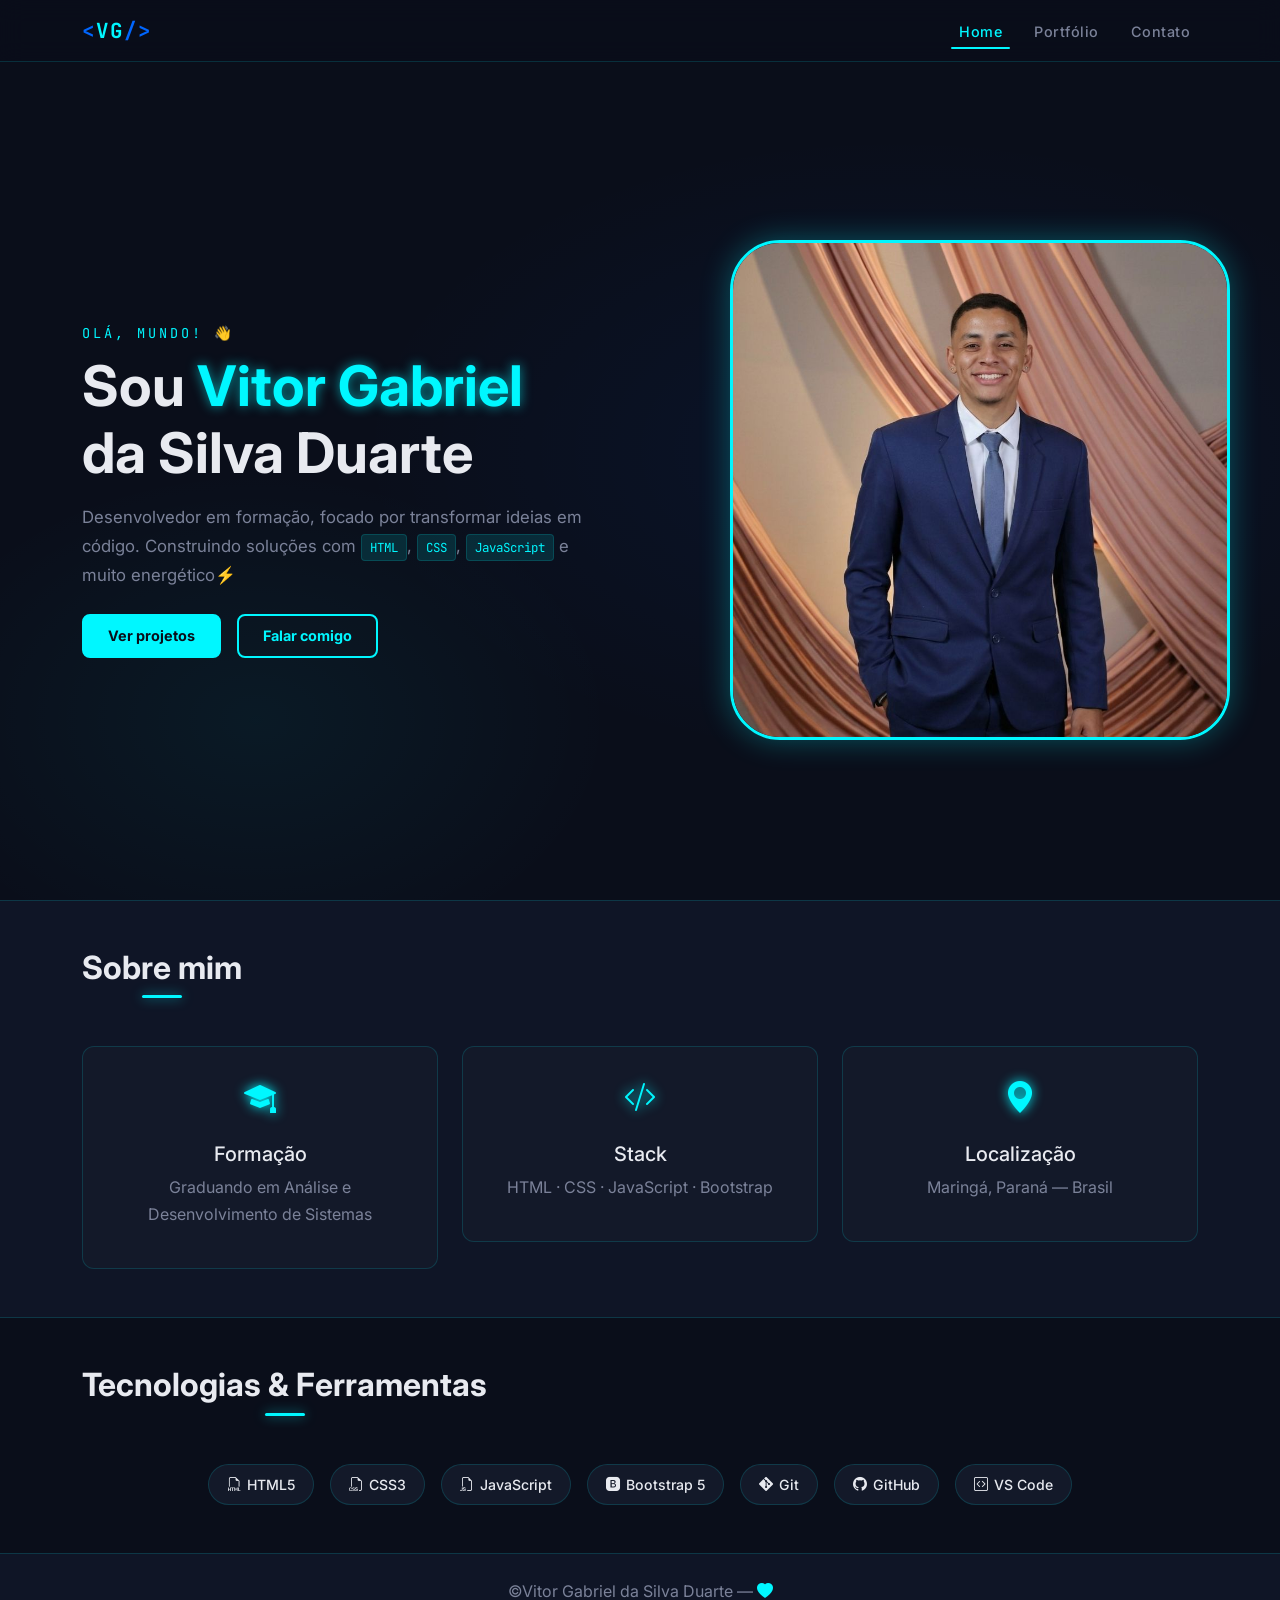
<file: index.html>
<!DOCTYPE html>
<html lang="pt-BR">
<head>
  <meta charset="UTF-8" />
  <meta name="viewport" content="width=device-width, initial-scale=1.0" />
  <title>Vitor Gabriel | Dev</title>
  <link href="https://cdn.jsdelivr.net/npm/bootstrap@5.3.3/dist/css/bootstrap.min.css" rel="stylesheet" />
  <link href="https://cdn.jsdelivr.net/npm/bootstrap-icons@1.11.3/font/bootstrap-icons.min.css" rel="stylesheet" />
  <link href="https://fonts.googleapis.com/css2?family=JetBrains+Mono:wght@400;700&family=Inter:wght@300;400;600;700&display=swap" rel="stylesheet" />
  <link rel="stylesheet" href="css/style.css" />
</head>
<body>


  <nav class="navbar navbar-expand-lg navbar-dark fixed-top" id="mainNav">
    <div class="container">
      <a class="navbar-brand fw-bold" href="index.html">
        <span class="brand-bracket">&lt;</span>VG<span class="brand-bracket">/&gt;</span>
      </a>
      <button class="navbar-toggler border-0" type="button" data-bs-toggle="collapse" data-bs-target="#navMenu">
        <span class="navbar-toggler-icon"></span>
      </button>
      <div class="collapse navbar-collapse" id="navMenu">
        <ul class="navbar-nav ms-auto gap-lg-3">
          <li class="nav-item"><a class="nav-link active" href="index.html">Home</a></li>
          <li class="nav-item"><a class="nav-link" href="pages/portfolio.html">Portfólio</a></li>
          <li class="nav-item"><a class="nav-link" href="pages/contato.html">Contato</a></li>
        </ul>
      </div>
    </div>
  </nav>


  <section class="hero d-flex align-items-center min-vh-100">
    <div class="container">
      <div class="row align-items-center g-5">

        <div class="col-lg-7">
          <p class="hero-eyebrow mb-2">Olá, mundo! 👋</p>
          <h1 class="hero-title mb-3">
            Sou <span class="neon-text">Vitor Gabriel</span><br />
            da Silva Duarte
          </h1>
          <p class="hero-sub mb-4">
            Desenvolvedor em formação, focado por transformar ideias em código.
            Construindo soluções com <span class="tag-inline">HTML</span>,
            <span class="tag-inline">CSS</span>,
            <span class="tag-inline">JavaScript</span> e muito energético⚡
          </p>
          <div class="d-flex flex-wrap gap-3">
            <a href="pages/portfolio.html" class="btn btn-neon">Ver projetos</a>
            <a href="pages/contato.html" class="btn btn-outline-neon">Falar comigo</a>
          </div>
        </div>

      
        <div class="col-lg-5 d-flex justify-content-center">
          <div class="foto-perfil">
            <img src="img/foto.jpg" alt="Vitor Gabriel" class="img-perfil" />
          </div>
        </div>

      </div>
    </div>
  </section>

  <section class="section-about py-5" id="sobre">
    <div class="container">
      <h2 class="section-title text-center mb-5">Sobre mim</h2>
      <div class="row g-4 justify-content-center">
        <div class="col-md-4">
          <div class="info-card text-center p-4">
            <i class="bi bi-mortarboard-fill neon-icon mb-3"></i>
            <h5>Formação</h5>
            <p class="text-muted-light">Graduando em Análise e Desenvolvimento de Sistemas</p>
          </div>
        </div>
        <div class="col-md-4">
          <div class="info-card text-center p-4">
            <i class="bi bi-code-slash neon-icon mb-3"></i>
            <h5>Stack</h5>
            <p class="text-muted-light">HTML · CSS · JavaScript · Bootstrap</p>
          </div>
        </div>
        <div class="col-md-4">
          <div class="info-card text-center p-4">
            <i class="bi bi-geo-alt-fill neon-icon mb-3"></i>
            <h5>Localização</h5>
            <p class="text-muted-light">Maringá, Paraná — Brasil</p>
          </div>
        </div>
      </div>
    </div>
  </section>

 
  <section class="section-tech py-5">
    <div class="container">
      <h2 class="section-title text-center mb-5">Tecnologias & Ferramentas</h2>
      <div class="d-flex flex-wrap justify-content-center gap-3">
        <span class="tech-badge"><i class="bi bi-filetype-html"></i> HTML5</span>
        <span class="tech-badge"><i class="bi bi-filetype-css"></i> CSS3</span>
        <span class="tech-badge"><i class="bi bi-filetype-js"></i> JavaScript</span>
        <span class="tech-badge"><i class="bi bi-bootstrap-fill"></i> Bootstrap 5</span>
        <span class="tech-badge"><i class="bi bi-git"></i> Git</span>
        <span class="tech-badge"><i class="bi bi-github"></i> GitHub</span>
        <span class="tech-badge"><i class="bi bi-code-square"></i> VS Code</span>
      </div>
    </div>
  </section>


  <footer class="footer py-4 text-center">
    <p class="mb-0 text-muted-light">
      &copy;Vitor Gabriel da Silva Duarte &mdash; 
      <i class="bi bi-heart-fill" style="color:#00f7ff"></i> 
    </p>
  </footer>

  <script src="https://cdn.jsdelivr.net/npm/bootstrap@5.3.3/dist/js/bootstrap.bundle.min.js"></script>
  <script src="js/main.js"></script>
</body>
</html>
</file>
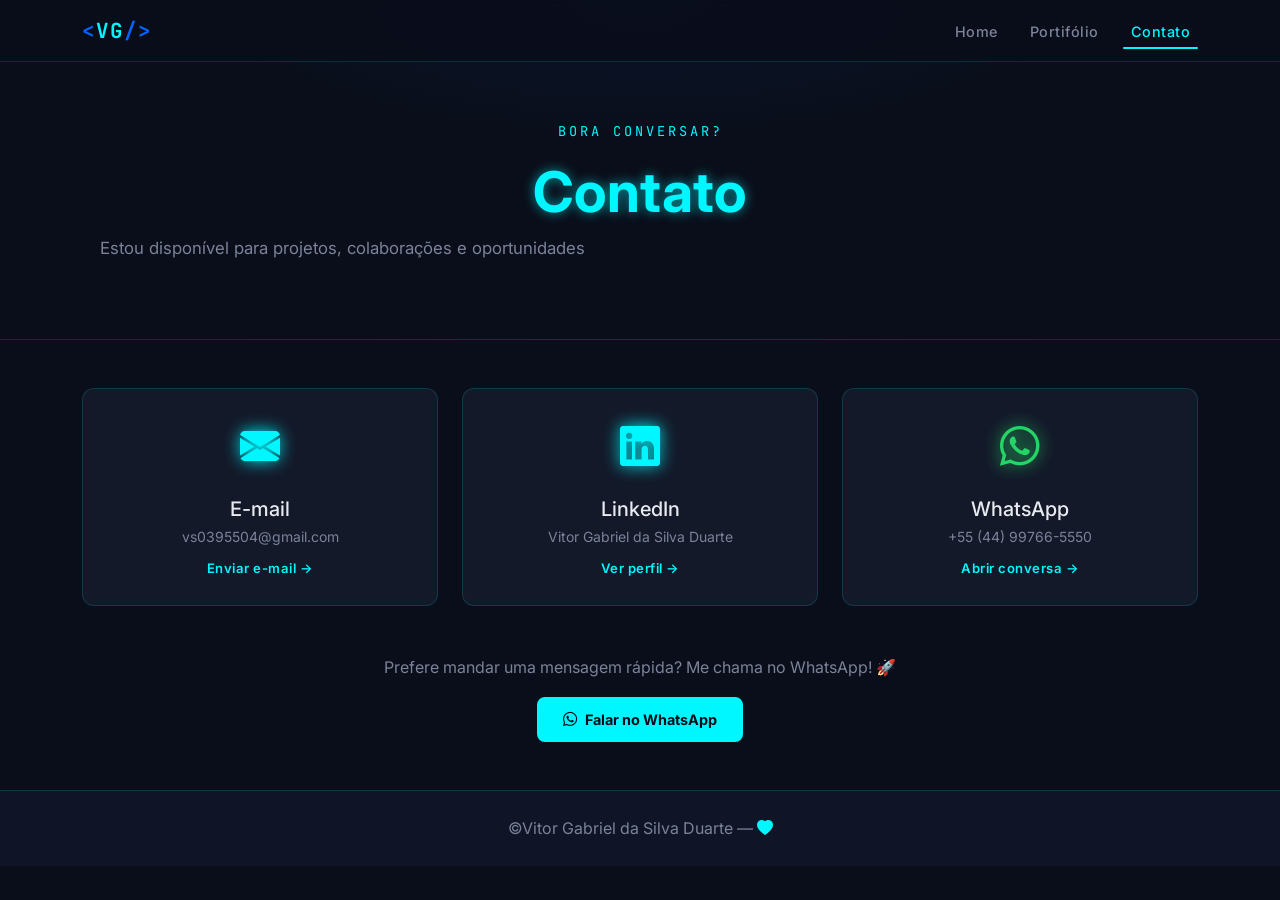
<file: pages/contato.html>
<!DOCTYPE html>
<html lang="pt-BR">

<head>
    <meta charset="UTF-8" />
    <meta name="viewport" content="width=device-width, initial-scale=1.0" />
    <title>Contato | Vitor Gabriel</title>

    <link href="https://cdn.jsdelivr.net/npm/bootstrap@5.3.3/dist/css/bootstrap.min.css" rel="stylesheet" />
    <link href="https://cdn.jsdelivr.net/npm/bootstrap-icons@1.11.3/font/bootstrap-icons.min.css" rel="stylesheet" />
    <link
        href="https://fonts.googleapis.com/css2?family=JetBrains+Mono:wght@400;700&family=Inter:wght@300;400;600;700&display=swap"
        rel="stylesheet" />
    <link rel="stylesheet" href="../css/style.css" />
</head>

<body>

    <nav class="navbar navbar-expand-lg navbar-dark fixed-top" id="mainNav">
        <div class="container">
            <a class="navbar-brand fw-bold" href="../index.html">
                <span class="brand-bracket">&lt;</span>VG<span class="brand-bracket">/&gt;</span>
            </a>
            <button class="navbar-toggler border-0" type="button" data-bs-toggle="collapse" data-bs-target="#navMenu">
                <span class="navbar-toggler-icon"></span>
            </button>
            <div class="collapse navbar-collapse" id="navMenu">
                <ul class="navbar-nav ms-auto gap-lg-3">
                    <li class="nav-item"><a class="nav-link" href="../index.html">Home</a></li>
                    <li class="nav-item"><a class="nav-link" href="portfolio.html">Portifólio</a></li>
                    <li class="nav-item"><a class="nav-link active" href="contato.html">Contato</a></li>
                </ul>
            </div>
        </div>
    </nav>

    <section class="page-header d-flex align-items-center">
        <div class="container text-center">
            <p class="hero-eyebrow">Bora conversar?</p>
            <h1 class="hero-title"><span class="neon-text">Contato</span></h1>
            <p class="hero-sub">Estou disponível para projetos, colaborações e oportunidades</p>
        </div>
    </section>

    <section class="py-5">
        <div class="container">
            <div class="row g-4 justify-content-center">


                <div class="col-md-6 col-lg-4">
                    <a href="mailto:vs0395504@gmail.com"
                        class="contact-card text-decoration-none d-block p-4 text-center">
                        <div class="contact-icon mb-3"><i class="bi bi-envelope-fill"></i></div>
                        <h5 class="mb-1">E-mail</h5>
                        <p class="text-muted-light small mb-0">vs0395504@gmail.com</p>
                        <span class="contact-action mt-2 d-inline-block">Enviar e-mail →</span>
                    </a>
                </div>


                <div class="col-md-6 col-lg-4">
                    <a href="https://www.linkedin.com/in/seu-perfil" target="_blank" rel="noopener noreferrer"
                        class="contact-card text-decoration-none d-block p-4 text-center">
                        <div class="contact-icon mb-3"><i class="bi bi-linkedin"></i></div>
                        <h5 class="mb-1">LinkedIn</h5>
                        <p class="text-muted-light small mb-0">Vitor Gabriel da Silva Duarte</p>
                        <span class="contact-action mt-2 d-inline-block">Ver perfil →</span>
                    </a>
                </div>


                <div class="col-md-6 col-lg-4">
                    <a href="https://wa.me/5544997665550" target="_blank" rel="noopener noreferrer"
                        class="contact-card text-decoration-none d-block p-4 text-center">
                        <div class="contact-icon contact-icon--whatsapp mb-3"><i class="bi bi-whatsapp"></i></div>
                        <h5 class="mb-1">WhatsApp</h5>
                        <p class="text-muted-light small mb-0">+55 (44) 99766-5550</p>
                        <span class="contact-action mt-2 d-inline-block">Abrir conversa →</span>
                    </a>
                </div>

            </div>

            <div class="text-center mt-5">
                <p class="text-muted-light">Prefere mandar uma mensagem rápida? Me chama no WhatsApp! 🚀</p>
                <a href="https://wa.me/5544997665550?text=Ol%C3%A1%2C%20Vitor!%20Vi%20seu%20portf%C3%B3lio%20e%20quero%20conversar."
                    target="_blank" rel="noopener noreferrer" class="btn btn-neon">
                    <i class="bi bi-whatsapp me-2"></i>Falar no WhatsApp
                </a>
            </div>
        </div>
    </section>

    <footer class="footer py-4 text-center">
        <p class="mb-0 text-muted-light">
            &copy;Vitor Gabriel da Silva Duarte &mdash;
            <i class="bi bi-heart-fill" style="color:#00f7ff"></i>
        </p>
    </footer>

    <script src="https://cdn.jsdelivr.net/npm/bootstrap@5.3.3/dist/js/bootstrap.bundle.min.js"></script>
    <script src="../js/main.js"></script>
</body>

</html>
</file>
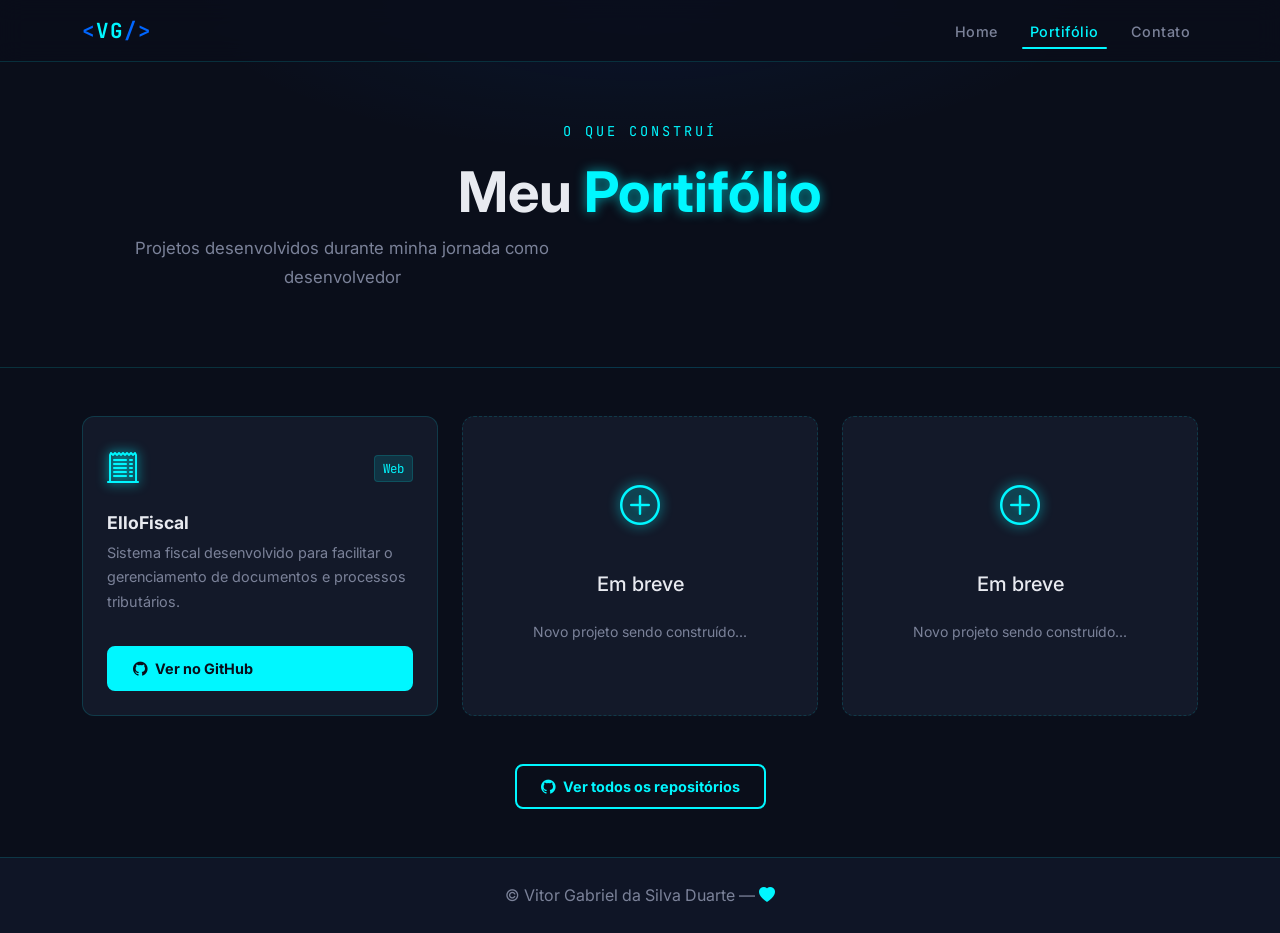
<file: pages/portfolio.html>
<!DOCTYPE html>
<html lang="pt-BR">

<head>
    <meta charset="UTF-8" />
    <meta name="viewport" content="width=device-width, initial-scale=1.0" />
    <title>Portifólio | Vitor Gabriel</title>

    <link href="https://cdn.jsdelivr.net/npm/bootstrap@5.3.3/dist/css/bootstrap.min.css" rel="stylesheet" />
    <link href="https://cdn.jsdelivr.net/npm/bootstrap-icons@1.11.3/font/bootstrap-icons.min.css" rel="stylesheet" />
    <link
        href="https://fonts.googleapis.com/css2?family=JetBrains+Mono:wght@400;700&family=Inter:wght@300;400;600;700&display=swap"
        rel="stylesheet" />
    <link rel="stylesheet" href="../css/style.css" />
</head>

<body>

    <nav class="navbar navbar-expand-lg navbar-dark fixed-top" id="mainNav">
        <div class="container">
            <a class="navbar-brand fw-bold" href="../index.html">
                <span class="brand-bracket">&lt;</span>VG<span class="brand-bracket">/&gt;</span>
            </a>
            <button class="navbar-toggler border-0" type="button" data-bs-toggle="collapse" data-bs-target="#navMenu">
                <span class="navbar-toggler-icon"></span>
            </button>
            <div class="collapse navbar-collapse" id="navMenu">
                <ul class="navbar-nav ms-auto gap-lg-3">
                    <li class="nav-item"><a class="nav-link" href="../index.html">Home</a></li>
                    <li class="nav-item"><a class="nav-link active" href="portflio.html">Portifólio</a></li>
                    <li class="nav-item"><a class="nav-link" href="contato.html">Contato</a></li>
                </ul>
            </div>
        </div>
    </nav>

    <section class="page-header d-flex align-items-center">
        <div class="container text-center">
            <p class="hero-eyebrow">O que construí</p>
            <h1 class="hero-title">Meu <span class="neon-text">Portifólio</span></h1>
            <p class="hero-sub">Projetos desenvolvidos durante minha jornada como desenvolvedor</p>
        </div>
    </section>

    <section class="py-5">
        <div class="container">
            <div class="row g-4">


                <div class="col-md-6 col-lg-4">
                    <div class="project-card h-100">
                        <div class="project-card-top">
                            <div class="project-icon"><i class="bi bi-receipt-cutoff"></i></div>
                            <span class="tag-inline">Web</span>
                        </div>
                        <div class="project-card-body">
                            <h5 class="project-title">ElloFiscal</h5>
                            <p class="project-desc text-muted-light">
                                Sistema fiscal desenvolvido para facilitar o gerenciamento de documentos e processos
                                tributários.
                            </p>
                        </div>
                        <div class="project-card-footer">
                            <a href="https://github.com/CaracatoP/ElloFiscal" target="_blank" rel="noopener noreferrer"
                                class="btn btn-neon btn-sm w-100">
                                <i class="bi bi-github me-2"></i>Ver no GitHub
                            </a>
                        </div>
                    </div>
                </div>


                <div class="col-md-6 col-lg-4">
                    <div
                        class="project-card project-card--placeholder h-100 d-flex flex-column align-items-center justify-content-center text-center p-4">
                        <i class="bi bi-plus-circle neon-icon mb-3" style="font-size:2.5rem"></i>
                        <h5 class="mb-2">Em breve</h5>
                        <p class="text-muted-light small">Novo projeto sendo construído...</p>
                    </div>
                </div>


                <div class="col-md-6 col-lg-4">
                    <div
                        class="project-card project-card--placeholder h-100 d-flex flex-column align-items-center justify-content-center text-center p-4">
                        <i class="bi bi-plus-circle neon-icon mb-3" style="font-size:2.5rem"></i>
                        <h5 class="mb-2">Em breve</h5>
                        <p class="text-muted-light small">Novo projeto sendo construído...</p>
                    </div>
                </div>

            </div>

            <div class="text-center mt-5">
                <a href="https://github.com/vitorgabrieltech" target="_blank" rel="noopener noreferrer"
                    class="btn btn-outline-neon">
                    <i class="bi bi-github me-2"></i>Ver todos os repositórios
                </a>
            </div>
        </div>
    </section>

    <footer class="footer py-4 text-center">
        <p class="mb-0 text-muted-light">
            &copy; Vitor Gabriel da Silva Duarte &mdash;
            <i class="bi bi-heart-fill" style="color:#00f7ff"></i>
        </p>
    </footer>

    <script src="https://cdn.jsdelivr.net/npm/bootstrap@5.3.3/dist/js/bootstrap.bundle.min.js"></script>
    <script src="../js/main.js"></script>
</body>

</html>
</file>
<file: css/style.css>
:root {
    --bg-primary: #0a0e1a;
    --bg-secondary: #0f1526;
    --bg-card: #131929;
    --neon: #00f7ff;
    --neon-dim: rgba(0, 247, 255, 0.12);
    --neon-glow: 0 0 12px rgba(0, 247, 255, 0.6);
    --accent: #0066ff;
    --text-main: #e8eaf0;
    --text-muted: #7b8299;
    --border: rgba(0, 247, 255, 0.15);
    --font-display: 'JetBrains Mono', monospace;
    --font-body: 'Inter', sans-serif;
    --radius: 12px;
    --transition: 0.25s ease;
}


*,
*::before,
*::after {
    box-sizing: border-box;
    margin: 0;
    padding: 0;
}

html {
    scroll-behavior: smooth;
}

body {
    background-color: var(--bg-primary);
    color: var(--text-main);
    font-family: var(--font-body);
    line-height: 1.7;
    overflow-x: hidden;
}


#mainNav {
    background: rgba(10, 14, 26, 0.85);
    backdrop-filter: blur(12px);
    border-bottom: 1px solid var(--border);
    transition: background var(--transition);
}

#mainNav.scrolled {
    background: rgba(10, 14, 26, 0.97);
}

.navbar-brand {
    font-family: var(--font-display);
    font-size: 1.3rem;
    color: var(--neon) !important;
    letter-spacing: 2px;
}

.brand-bracket {
    color: var(--accent);
}

.nav-link {
    color: var(--text-muted) !important;
    font-size: 0.9rem;
    font-weight: 500;
    letter-spacing: 0.5px;
    position: relative;
    padding-bottom: 4px !important;
    transition: color var(--transition);
}

.nav-link::after {
    content: '';
    position: absolute;
    bottom: 0;
    left: 0;
    width: 0;
    height: 2px;
    background: var(--neon);
    border-radius: 2px;
    transition: width var(--transition);
}

.nav-link:hover,
.nav-link.active {
    color: var(--neon) !important;
}

.nav-link:hover::after,
.nav-link.active::after {
    width: 100%;
}


.hero {
    padding-top: 80px;
    background:
        radial-gradient(ellipse 60% 50% at 70% 50%, rgba(0, 102, 255, 0.07) 0%, transparent 70%),
        radial-gradient(ellipse 40% 40% at 20% 80%, rgba(0, 247, 255, 0.05) 0%, transparent 70%),
        var(--bg-primary);
}

.hero-eyebrow {
    font-family: var(--font-display);
    font-size: 0.85rem;
    color: var(--neon);
    letter-spacing: 3px;
    text-transform: uppercase;
}

.hero-title {
    font-family: var(--font-body);
    font-size: clamp(2rem, 5vw, 3.5rem);
    font-weight: 700;
    line-height: 1.2;
    color: var(--text-main);
}

.neon-text {
    color: var(--neon);
    text-shadow: var(--neon-glow);
}

.hero-sub {
    font-size: 1.05rem;
    color: var(--text-muted);
    max-width: 520px;
}


.btn-neon {
    background: var(--neon);
    color: var(--bg-primary);
    font-weight: 700;
    font-size: 0.9rem;
    padding: 0.6rem 1.5rem;
    border-radius: 8px;
    border: 2px solid var(--neon);
    transition: all var(--transition);
    text-decoration: none;
    display: inline-flex;
    align-items: center;
}

.btn-neon:hover {
    background: transparent;
    color: var(--neon);
    box-shadow: var(--neon-glow);
}

.btn-outline-neon {
    background: transparent;
    color: var(--neon);
    font-weight: 700;
    font-size: 0.9rem;
    padding: 0.6rem 1.5rem;
    border-radius: 8px;
    border: 2px solid var(--neon);
    transition: all var(--transition);
    text-decoration: none;
    display: inline-flex;
    align-items: center;
}

.btn-outline-neon:hover {
    background: var(--neon);
    color: var(--bg-primary);
    box-shadow: var(--neon-glow);
}


.code-card {
    background: var(--bg-card);
    border: 1px solid var(--border);
    border-radius: var(--radius);
    overflow: hidden;
    max-width: 380px;
    box-shadow: 0 0 40px rgba(0, 247, 255, 0.06);
}

.code-card-header {
    background: #0d1321;
    padding: 10px 16px;
    display: flex;
    align-items: center;
    gap: 6px;
    border-bottom: 1px solid var(--border);
}

.dot {
    width: 12px;
    height: 12px;
    border-radius: 50%;
    display: inline-block;
}

.dot.red {
    background: #ff5f57;
}

.dot.yellow {
    background: #febc2e;
}

.dot.green {
    background: #28c840;
}

.filename {
    margin-left: 8px;
    font-family: var(--font-display);
    font-size: 0.78rem;
    color: var(--text-muted);
}

.code-body {
    padding: 20px;
    font-family: var(--font-display);
    font-size: 0.82rem;
    line-height: 1.8;
    color: #abb2bf;
    margin: 0;
    overflow-x: auto;
}

.c-keyword {
    color: #c678dd;
}

.c-var {
    color: #e06c75;
}

.c-str {
    color: #98c379;
}


.tag-inline {
    display: inline-block;
    background: var(--neon-dim);
    color: var(--neon);
    font-family: var(--font-display);
    font-size: 0.78rem;
    padding: 2px 8px;
    border-radius: 4px;
    border: 1px solid var(--border);
}


.section-title {
    font-family: var(--font-body);
    font-size: clamp(1.5rem, 3vw, 2rem);
    font-weight: 700;
    position: relative;
    display: inline-block;
}

.section-title::after {
    content: '';
    display: block;
    width: 40px;
    height: 3px;
    background: var(--neon);
    border-radius: 2px;
    margin: 8px auto 0;
    box-shadow: var(--neon-glow);
}

.section-about {
    background: var(--bg-secondary);
    border-top: 1px solid var(--border);
    border-bottom: 1px solid var(--border);
}

.section-tech {
    background: var(--bg-primary);
}


.info-card {
    background: var(--bg-card);
    border: 1px solid var(--border);
    border-radius: var(--radius);
    transition: border-color var(--transition), transform var(--transition);
}

.info-card:hover {
    border-color: var(--neon);
    transform: translateY(-4px);
}

.neon-icon {
    font-size: 2rem;
    color: var(--neon);
    display: block;
    filter: drop-shadow(0 0 6px var(--neon));
}

.text-muted-light {
    color: var(--text-muted);
}


.tech-badge {
    display: inline-flex;
    align-items: center;
    gap: 6px;
    background: var(--bg-card);
    border: 1px solid var(--border);
    color: var(--text-main);
    font-size: 0.88rem;
    font-weight: 500;
    padding: 8px 18px;
    border-radius: 100px;
    transition: all var(--transition);
    cursor: default;
}

.tech-badge:hover {
    border-color: var(--neon);
    color: var(--neon);
    box-shadow: var(--neon-glow);
}


.page-header {
    padding-top: 120px;
    padding-bottom: 60px;
    background:
        radial-gradient(ellipse 50% 60% at 50% 0%, rgba(0, 102, 255, 0.08) 0%, transparent 70%),
        var(--bg-primary);
    border-bottom: 1px solid var(--border);
}


.project-card {
    background: var(--bg-card);
    border: 1px solid var(--border);
    border-radius: var(--radius);
    padding: 24px;
    display: flex;
    flex-direction: column;
    gap: 16px;
    transition: border-color var(--transition), transform var(--transition), box-shadow var(--transition);
}

.project-card:hover {
    border-color: var(--neon);
    transform: translateY(-6px);
    box-shadow: 0 8px 32px rgba(0, 247, 255, 0.08);
}

.project-card--placeholder {
    border-style: dashed;
    opacity: 0.5;
}

.project-card-top {
    display: flex;
    align-items: center;
    justify-content: space-between;
}

.project-icon {
    font-size: 2rem;
    color: var(--neon);
    filter: drop-shadow(0 0 6px var(--neon));
}

.project-title {
    font-weight: 700;
    font-size: 1.1rem;
    color: var(--text-main);
}

.project-desc {
    font-size: 0.9rem;
    flex: 1;
}

.project-card-body {
    flex: 1;
}

.project-card-footer {
    margin-top: auto;
}

.contact-card {
    background: var(--bg-card);
    border: 1px solid var(--border);
    border-radius: var(--radius);
    transition: border-color var(--transition), transform var(--transition), box-shadow var(--transition);
    color: var(--text-main);
}

.contact-card:hover {
    border-color: var(--neon);
    transform: translateY(-6px);
    box-shadow: 0 8px 32px rgba(0, 247, 255, 0.08);
}

.contact-icon {
    font-size: 2.5rem;
    color: var(--neon);
    filter: drop-shadow(0 0 8px var(--neon));
}

.contact-icon--whatsapp {
    color: #25d366;
    filter: drop-shadow(0 0 8px #25d366);
}

.contact-action {
    font-size: 0.82rem;
    font-weight: 600;
    color: var(--neon);
    letter-spacing: 0.5px;
}


.footer {
    background: var(--bg-secondary);
    border-top: 1px solid var(--border);
}


.foto-perfil {
    width: 500px;
    height: 500px;
    border-radius: 10%;
    border: 3px solid var(--neon);
    box-shadow: 0 0 30px rgba(0, 247, 255, 0.3);
    overflow: hidden;
    flex-shrink: 0;
}

.img-perfil {
    width: 100%;
    height: 100%;
    object-fit: cover;
    object-position: center top;
}


@media (max-width: 991.98px) {
    .hero {
        text-align: center;
    }

    .hero-sub {
        margin: 0 auto 1rem;
    }

    .d-flex.flex-wrap.gap-3 {
        justify-content: center;
    }

    .code-card {
        margin: 0 auto;
    }
}

@media (max-width: 575.98px) {
    .hero-title {
        font-size: 1.8rem;
    }

    .hero-sub {
        font-size: 0.95rem;
    }

    .btn-neon,
    .btn-outline-neon {
        width: 100%;
        justify-content: center;
    }

    .code-card {
        max-width: 100%;
    }

    .page-header {
        padding-top: 100px;
        padding-bottom: 40px;
    }
}
</file>
